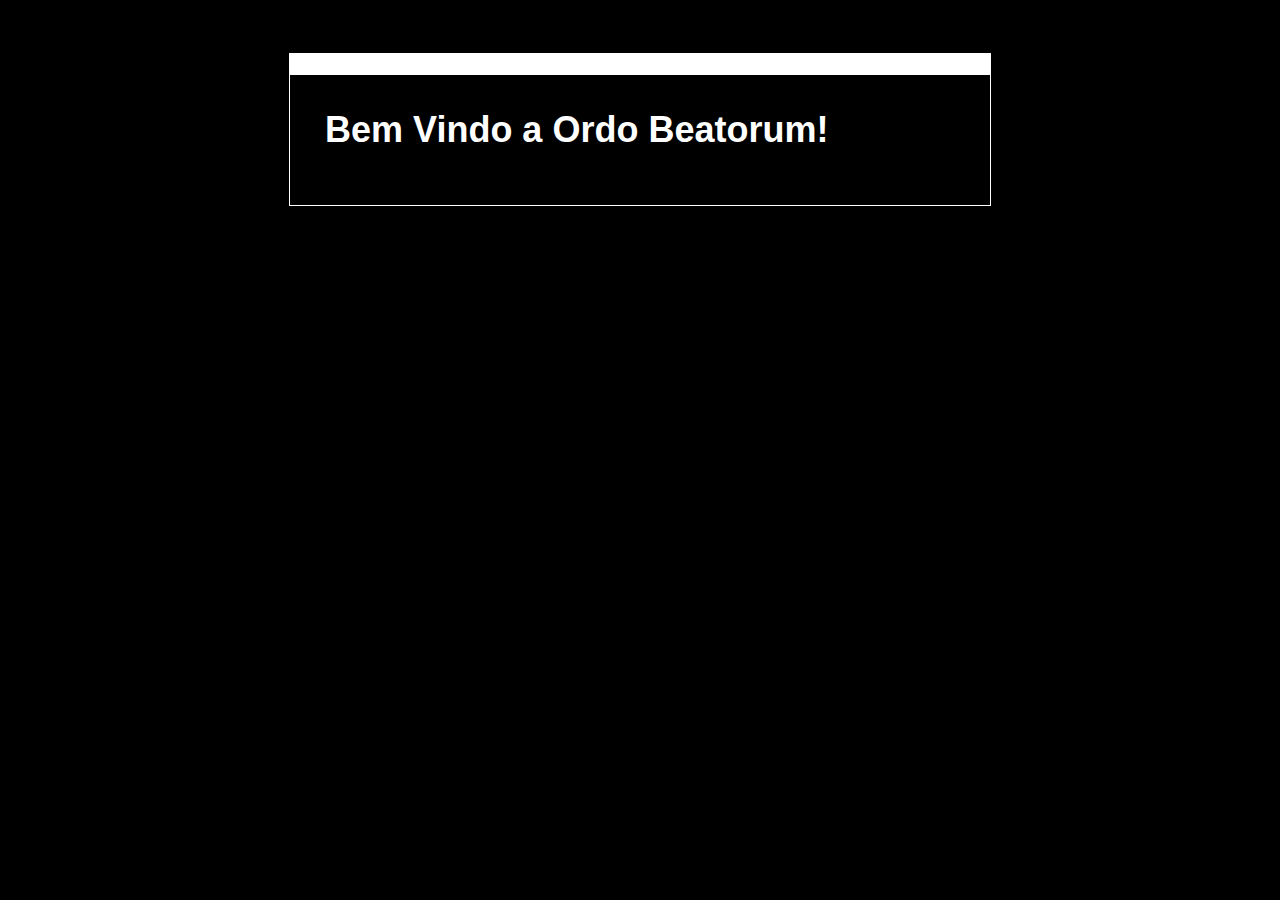
<file: index.html>
<!DOCTYPE html>
<html>
  <head>
    <title>VitonhosBlog</title>
    <!-- This helps our site look consistent across devices -->
    <meta name="viewport" content="width=device-width, initial-scale=1.0">
    <meta charset="UTF-8"> 
    <!-- Here's the link to our CSS stylesheet! -->
    <link href="./style/style.css" rel="stylesheet" type="text/css" media="all">    
  </head>
  <body>
    <div id="container">
    <div id="header">This site requires JavaScript!</div>
    <div id="content">    
      
      
      <h1>Bem Vindo a Ordo Beatorum!</h1>
      
      <div id="recentpostlistdiv"></div>
      
    </div> <!-- end of div id="content" -->
    <div id="footer"></div>
    </div> <!-- end of div id="container" -->    
  <!-- Here's the link to our JavaScript! -->
  <script src="./script.js"></script>
  </body>
</html>
</file>
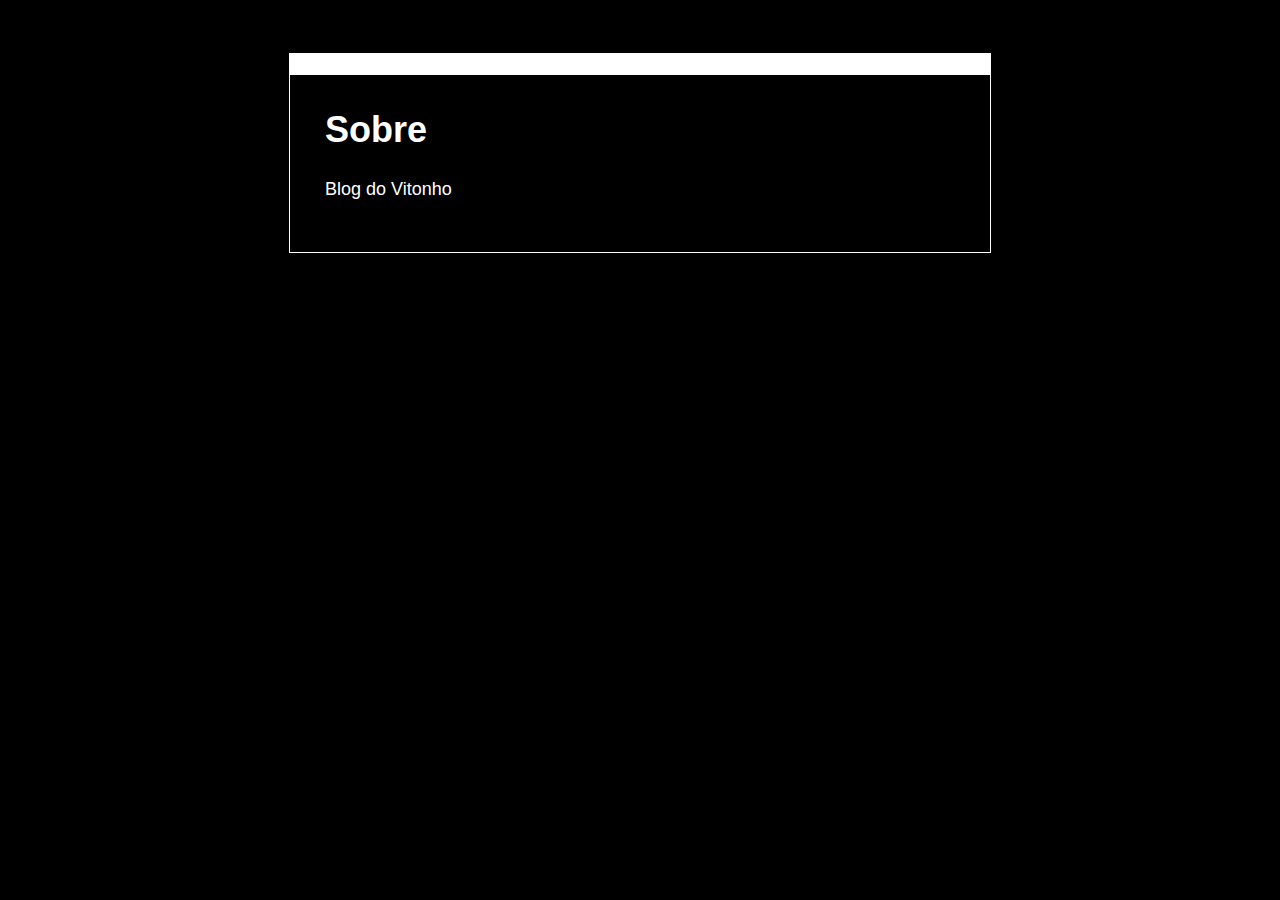
<file: about.html>
<!DOCTYPE html>
<html>
  <head>
    <title>About Zonelets</title>
    <link rel="icon" href="./images/favicon.png" type="image/x-icon"/>
    <meta name="viewport" content="width=device-width, initial-scale=1.0">
    <meta charset="UTF-8"> 
    <link href="./style/style.css" rel="stylesheet" type="text/css" media="all">    
  </head>
  <body>
    <div id="container">
    <div id="header">...</div>
    <div id="content">    
    
      <h1>Sobre</h1>
      <p>Blog do Vitonho</p>
      
    </div> <!-- end of div id="content" -->
    <div id="footer"></div>
    </div> <!-- end of div id="container" -->
  <script src="./script.js"></script>
  </body>
</html>
</file>
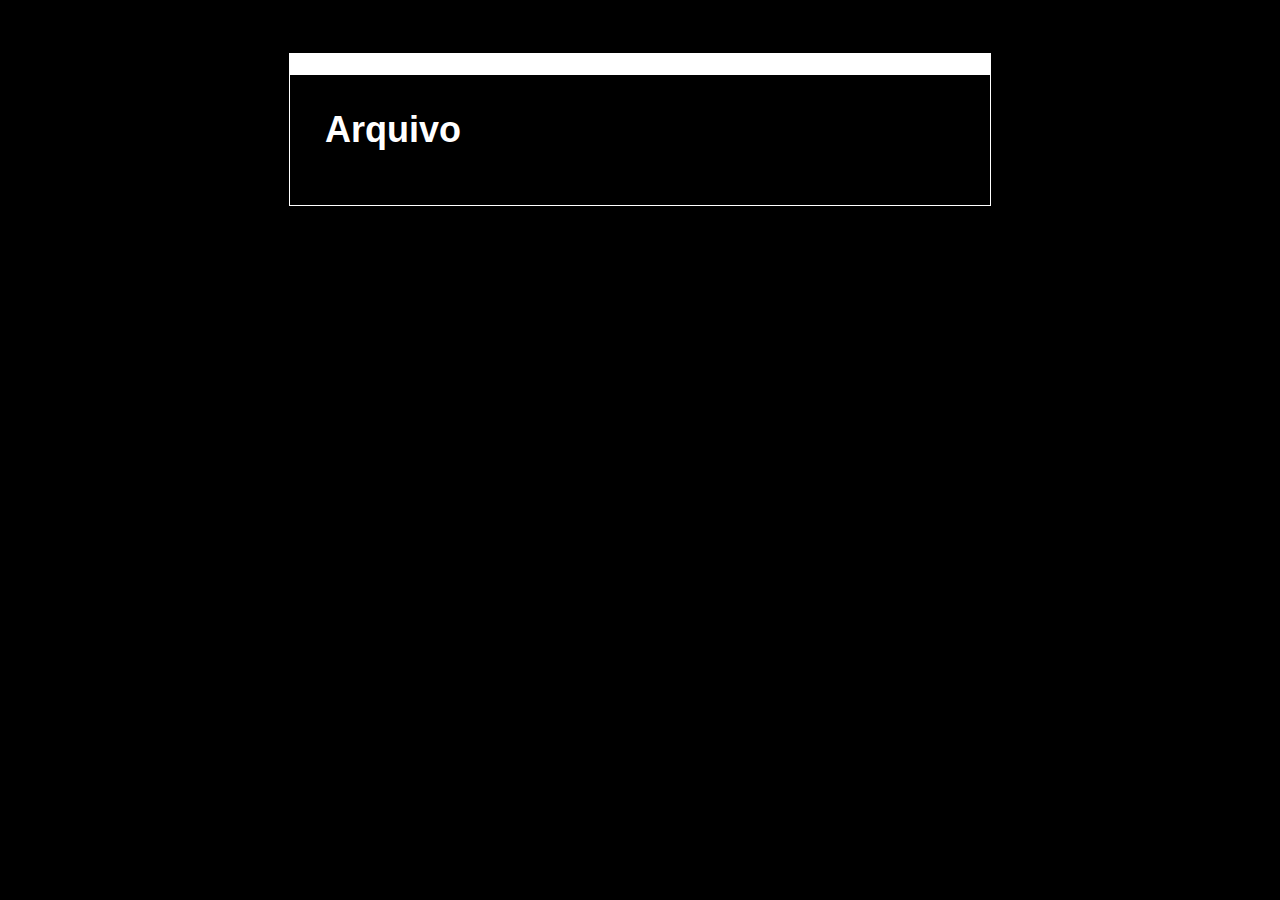
<file: archive.html>
<!DOCTYPE html>
<html>
  <head>
    <title>Zonelets Archive</title>
    <meta name="author" content="Marina Kittaka">
    <meta name="description" content="The full list of posts on the Zonelets blog!">
    <link rel="icon" href="./images/favicon.png" type="image/x-icon"/>
    <meta name="viewport" content="width=device-width, initial-scale=1.0">
    <meta charset="UTF-8"> 
    <link href="./style/style.css" rel="stylesheet" type="text/css" media="all">    
  </head>
  <body>
    <div id="container">
    <div id="header">...</div>
    <div id="content">    
    <h1>Arquivo</h1>    
    <div id="postlistdiv"></div>
    </div> <!-- end of div id="content" -->
    <div id="footer"></div>
    </div> <!-- end of div id="container" -->
    
  <!-- Here's the link to our JavaScript! -->
  <script src="./script.js"></script>
  </body>
</html>
</file>
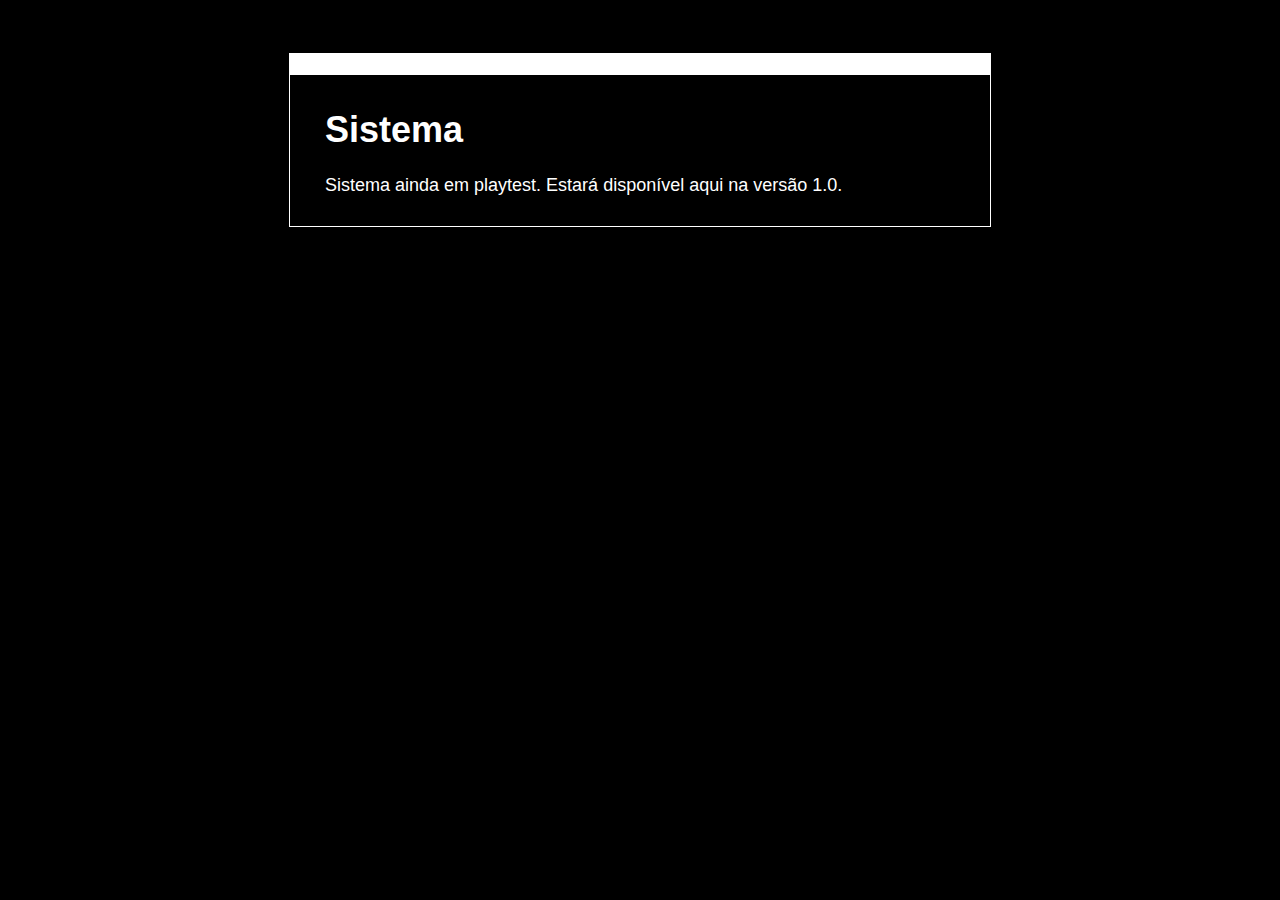
<file: sistema.html>
<!DOCTYPE html>
<html>
  <head>
    <title>About Zonelets</title>
    <link rel="icon" href="./images/favicon.png" type="image/x-icon"/>
    <meta name="viewport" content="width=device-width, initial-scale=1.0">
    <meta charset="UTF-8"> 
    <link href="./style/style.css" rel="stylesheet" type="text/css" media="all">    
  </head>
  <body>
    <div id="container">
    <div id="header">...</div>
    <div id="content">    
    
      <h1>Sistema</h1>
      Sistema ainda em playtest.
      Estará disponível aqui na versão 1.0.
      
    </div> <!-- end of div id="content" -->
    <div id="footer"></div>
    </div> <!-- end of div id="container" -->
  <script src="./script.js"></script>
  </body>
</html>
</file>
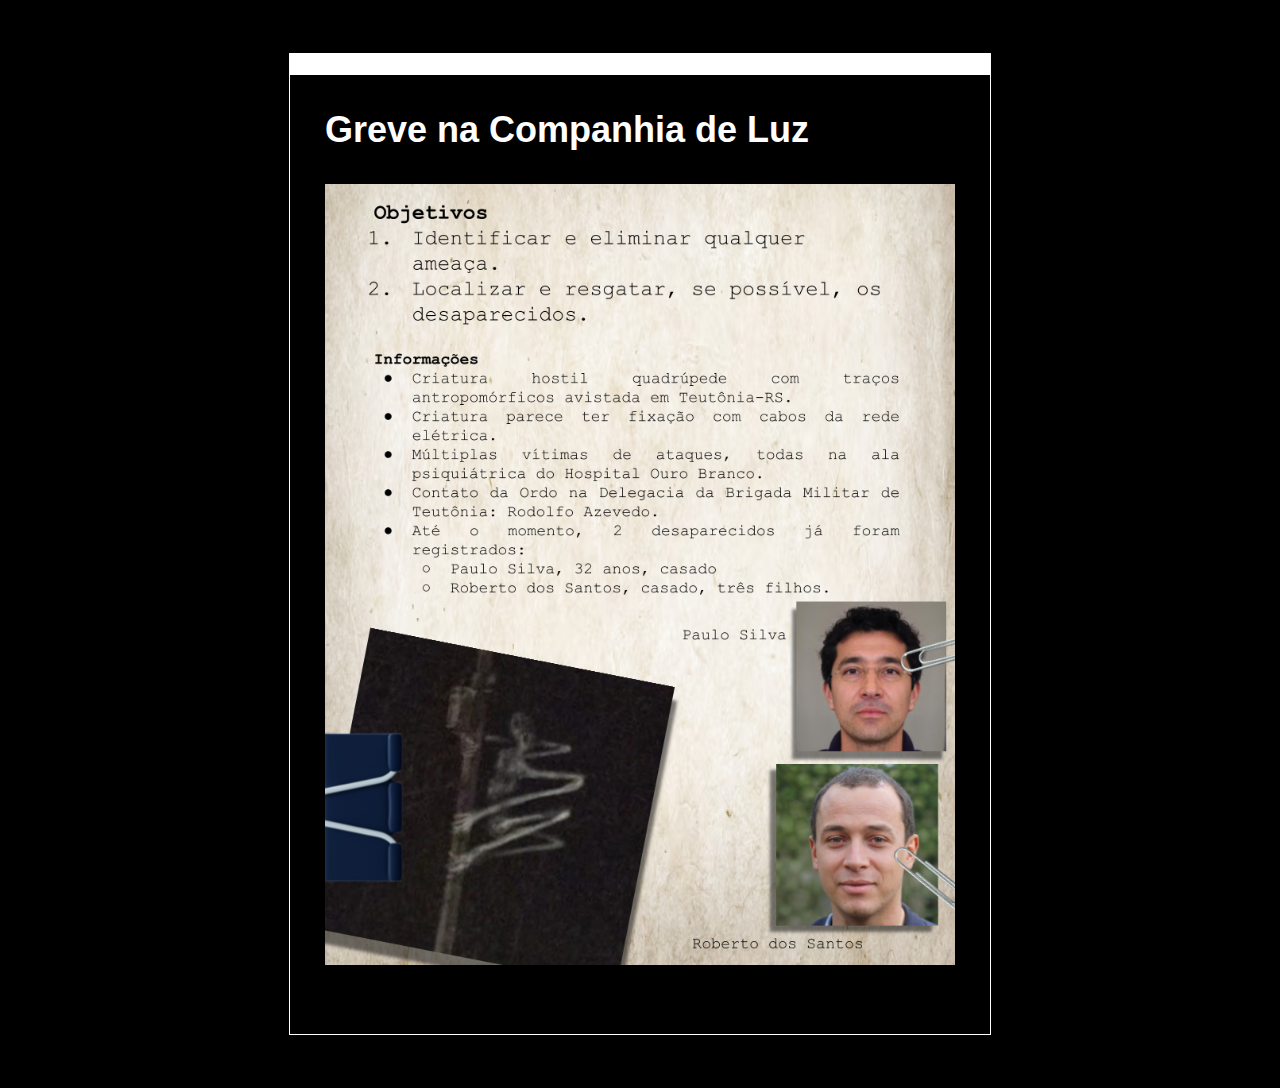
<file: posts/Greve na Companhia de Luz.html>
<!DOCTYPE html>
<html>
  <head>
    <title>Blog Post</title> <!-- If you leave title as "Blog Post", it will automatically be updated to the post title -->
    <link rel="icon" href="../images/favicon.png" type="image/x-icon"/>
    <meta name="viewport" content="width=device-width, initial-scale=1.0">
    <meta charset="UTF-8"> 
    <link href="../style/style.css" rel="stylesheet" type="text/css" media="all">    
  </head>
  <body>
    <div id="container">
    <div id="header">...</div>
    <div id="content">
      <h1 id="postTitleH1"></h1>
      <h4 id="postDate"></h4>

      <h1>Greve na Companhia de Luz</h1>
      
      <img src="Greve na Companhia de Luz/Briefing playtest.png">

      <script src="https://giscus.app/client.js"
        data-repo="ViitorEngel/OrdoBeatorumRPGPage"
        data-repo-id="R_kgDOPChQyg"
        data-category="General"
        data-category-id="DIC_kwDOPChQys4CsE0_"
        data-mapping="specific"
        data-term="OrdoBeatorumRPGPagediscussion"
        data-strict="1"
        data-reactions-enabled="1"
        data-emit-metadata="0"
        data-input-position="bottom"
        data-theme="dark"
        data-lang="en"
        crossorigin="anonymous"
        async>
</script>
      
    <div id="nextprev"></div>
    </div> <!-- end of div id="content" -->
    <div id="footer"></div>
    </div> <!-- end of div id="container" -->
  <!-- Here's the link to our JavaScript! -->
  <script src="../script.js"></script>
  </body>
</html>
</file>
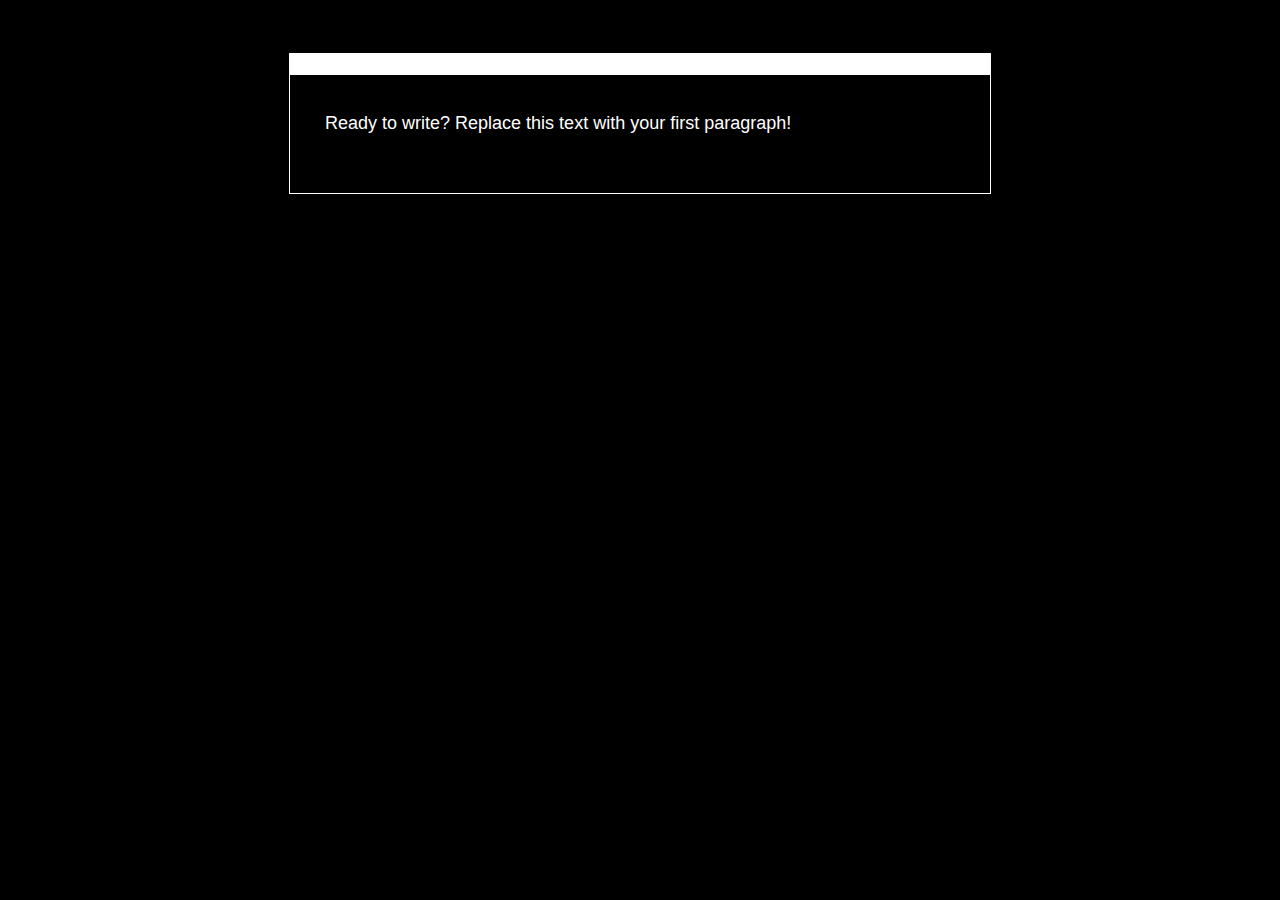
<file: posts/Template.html>
<!DOCTYPE html>
<html>
  <head>
    <title>Blog Post</title> <!-- If you leave title as "Blog Post", it will automatically be updated to the post title -->
    <link rel="icon" href="../images/favicon.png" type="image/x-icon"/>
    <meta name="viewport" content="width=device-width, initial-scale=1.0">
    <meta charset="UTF-8"> 
    <link href="../style/style.css" rel="stylesheet" type="text/css" media="all">    
  </head>
  <body>
    <div id="container">
    <div id="header">...</div>
    <div id="content">
      <h1 id="postTitleH1"></h1>
      <h4 id="postDate"></h4>
      
      <p>Ready to write? Replace this text with your first paragraph!</p>
      
      
    <div id="nextprev"></div>
    </div> <!-- end of div id="content" -->
    <div id="footer"></div>
    </div> <!-- end of div id="container" -->
  <!-- Here's the link to our JavaScript! -->
  <script src="../script.js"></script>
  </body>
</html>
</file>
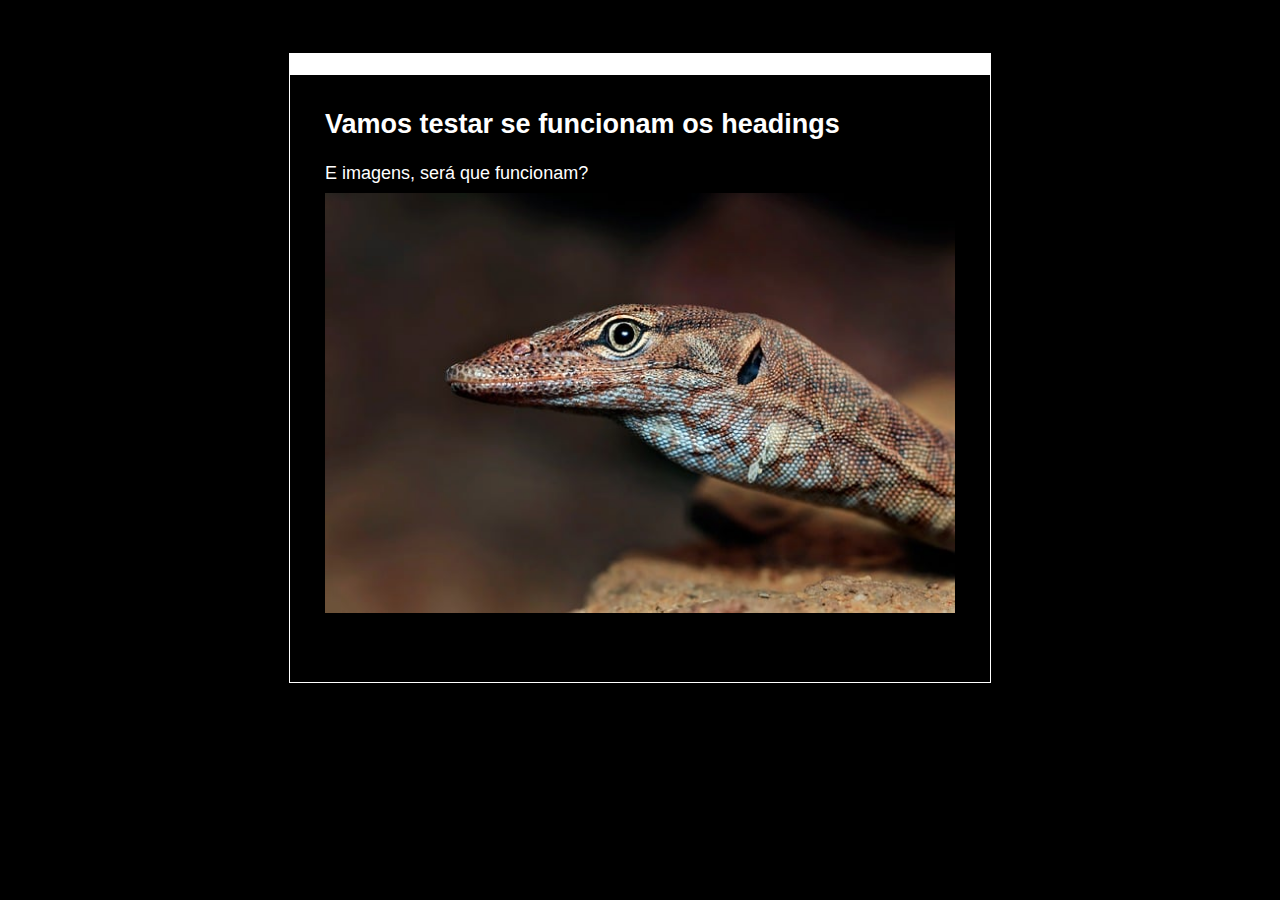
<file: posts/Teste.html>
<!DOCTYPE html>
<html>
  <head>
    <title>Blog Post</title> <!-- If you leave title as "Blog Post", it will automatically be updated to the post title -->
    <link rel="icon" href="../images/favicon.png" type="image/x-icon"/>
    <meta name="viewport" content="width=device-width, initial-scale=1.0">
    <meta charset="UTF-8"> 
    <link href="../style/style.css" rel="stylesheet" type="text/css" media="all">    
  </head>
  <body>
    <div id="container">
    <div id="header">...</div>
    <div id="content">
      <h1 id="postTitleH1"></h1>
      <h4 id="postDate"></h4>
      
      <h2>Vamos testar se funcionam os headings</h2>
      E imagens, será que funcionam?
      <img src="rock-monitor-9645835_640.jpg">
      
      
    <div id="nextprev"></div>
    </div> <!-- end of div id="content" -->
    <div id="footer"></div>
    </div> <!-- end of div id="container" -->
  <!-- Here's the link to our JavaScript! -->
  <script src="../script.js"></script>
  </body>
</html>
</file>
<file: style/style.css>
/* CSS is how you can add style to your website, such as colors, fonts, and positioning of your
   HTML content. To learn how to do something, just try searching Google for questions like
   "how to change link color." */

body {
  font-size: 18px;
  font-family: Arial, Helvetica, sans-serif;
  margin: 0;
  background-color: #000000;
}

p {
  line-height: 1.6em; /*I find the default HTML line-height tends to be a bit claustrophobic for main text*/
}
#content li {
  line-height: 1.6em; /*I find the default HTML line-height tends to be a bit claustrophobic for main text*/
}

/*This makes images shrink when their container becomes too small (responsive design)*/
img {
  max-width: 100%;
  height: auto;
  margin-top: 0.5em;
  margin-bottom: 0.5em;
}
.right {
  float: right;
  margin-left: 1em;
}
.left {
  float: left;
  margin-right: 1em;
}
.center {
  display: block;
  margin-right: auto;
  margin-left: auto;
  text-align: center;
}
@media only screen and (min-width: 600px) {
  .small {
  max-width: 60%;
  height: auto;
  }
}
.caption {
  margin-top: 0;
  font-size: 0.9em;
  font-style: italic;
}

a:hover { 
  background-color: #ffffff;
}

/*#CONTAINER is the rectangle that has contains everything but the background!*/
#container {
  margin: 3em auto;
  width: 90%;
	max-width: 700px;
  color: rgb(255, 255, 255); 
  outline-color: rgb(255, 255, 255);
  outline-style: solid;
  outline-width: 1px;
  outline-offset: 0;
}

#content {
  padding: 10px 5% 20px 5%;
}


/*HEADER STYLE*/
#header {
  background-color: rgb(255, 255, 255);
  padding: 0 5%;
}
#header ul {
  list-style-type: none;
  padding: 0.5em 0;
  margin: 0;
}
#header li {
  font-size: 1.2em;
  display: inline-block;
  margin-right: 1.5em;
  margin-bottom: 0.2em;
  margin-top: 0.2em;
}
#header li a {
  color: rgb(0, 0, 0);
  text-decoration: none;
  background-color: inherit;
}
#header li a:hover {
  text-decoration: underline;
}

/*POST LIST STYLE*/
#postlistdiv ul {
  font-size: 1.2em;
  padding: 0;
  list-style-type: none;
}
#recentpostlistdiv ul {
  font-size: 1.2em;
  padding: 0;
  list-style-type: none;
}
.moreposts {
  font-size: 0.8em;
  margin-top: 0.2em;
}

/*NEXT AND PREVIOUS LINKS STYLE*/
#nextprev {
  text-align: center;
  margin-top: 1.4em;
}

/*DISQUS STYLE*/
#disqus_thread {
  margin-top: 1.6em;
}

/*FOOTER STYLE*/
#footer {
  font-size: 0.8em;
  padding: 0 5% 10px 5%;
}
</file>
